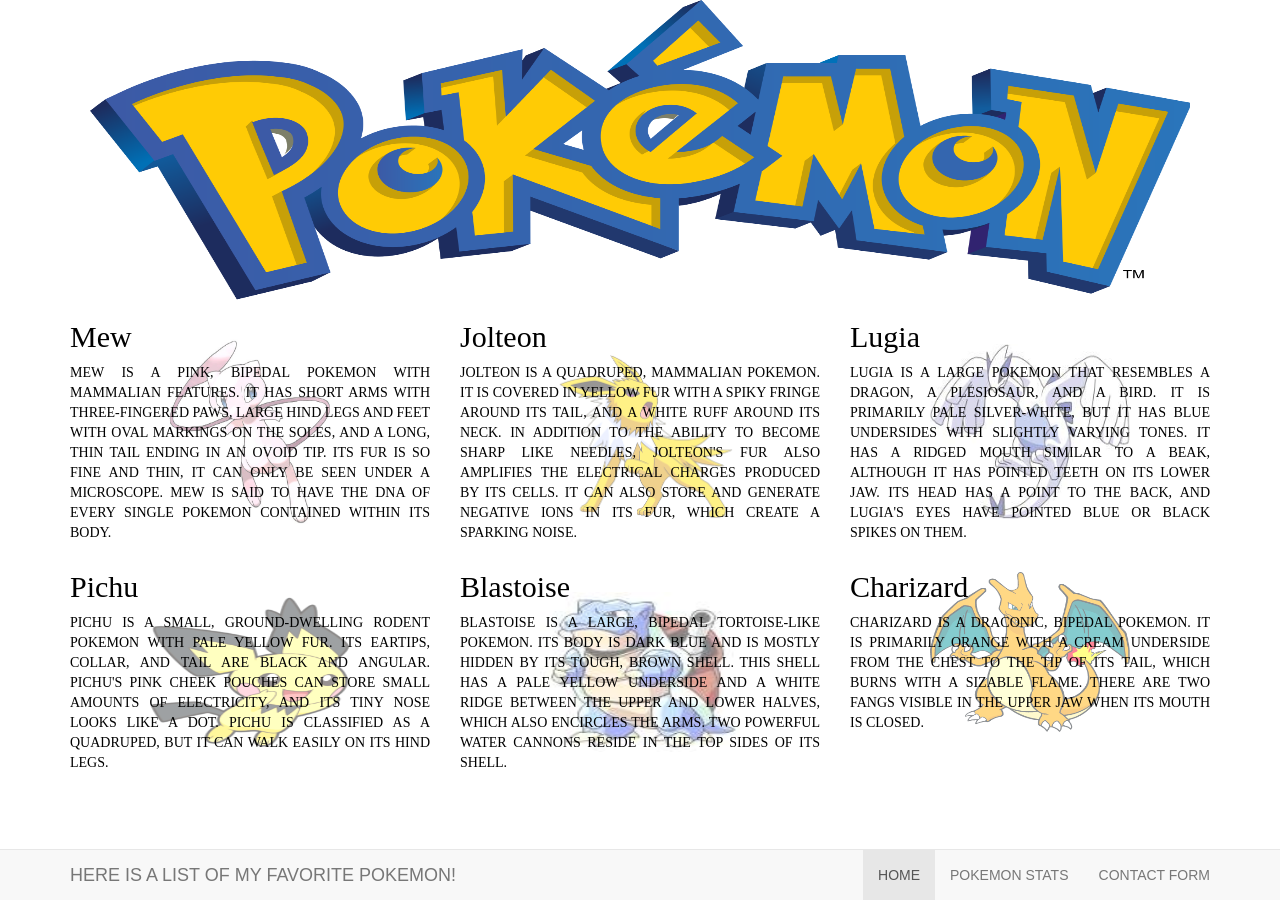
<file: index.html>
<!DOCTYPE html>
<html>
	<head>
		<title> Bootstrap 3 </title>
		<meta name="viewport" content="width=device-width, initial-scale=1.0">
		<link rel="stylesheet" href="https://maxcdn.bootstrapcdn.com/bootstrap/3.3.2/css/bootstrap.min.css">
        <link rel="stylesheet" href="bootstrap.css">
	
		
		
	</head>
	
	
	<body>
	<div class="favpoke">
	
	<div class="container">
	
		<div class="row">
		
			<div class="col-xs-12"></div>
</div>
        
       
	
		<div class="row">
		
			<div class="col-xs-4"><div class="mew"><h3>Mew</h3><p>Mew is a pink, bipedal Pokemon with mammalian features. It has short arms with three-fingered paws, large hind legs and feet with oval markings on the soles, and a long, thin tail ending in an ovoid tip. Its fur is so fine and thin, it can only be seen under a microscope. Mew is said to have the DNA of every single Pokemon contained within its body. </p></div></div>
			<div class="col-xs-4"><div class="jolteon"><h3>Jolteon</h3><p>Jolteon is a quadruped, mammalian Pokemon. It is covered in yellow fur with a spiky fringe around its tail, and a white ruff around its neck. In addition to the ability to become sharp like needles, Jolteon's fur also amplifies the electrical charges produced by its cells. It can also store and generate negative ions in its fur, which create a sparking noise.  </p></div></div>
			<div class="col-xs-4"><div class="lugia"><h3>Lugia</h3><p>Lugia is a large Pokemon that resembles a dragon, a plesiosaur, and a bird. It is primarily pale silver-white, but it has blue undersides with slightly varying tones. It has a ridged mouth similar to a beak, although it has pointed teeth on its lower jaw. Its head has a point to the back, and Lugia's eyes have pointed blue or black spikes on them.</p></div></div>
		</div>
		
		<div class="row">
			<div class="col-xs-4"><div class="pichu"><h3>Pichu</h3><p>Pichu is a small, ground-dwelling rodent Pokemon with pale yellow fur. Its eartips, collar, and tail are black and angular. Pichu's pink cheek pouches can store small amounts of electricity, and its tiny nose looks like a dot. Pichu is classified as a quadruped, but it can walk easily on its hind legs. </p></div></div>
			<div class="col-xs-4"><div class="blastoise"><h3>Blastoise</h3><p>Blastoise is a large, bipedal tortoise-like Pokemon. Its body is dark blue and is mostly hidden by its tough, brown shell. This shell has a pale yellow underside and a white ridge between the upper and lower halves, which also encircles the arms. Two powerful water cannons reside in the top sides of its shell.  </p></div></div>
			<div class="col-xs-4"><div class="charizard"><h3>Charizard</h3><p>Charizard is a draconic, bipedal Pokemon. It is primarily orange with a cream underside from the chest to the tip of its tail, which burns with a sizable flame. There are two fangs visible in the upper jaw when its mouth is closed.</p></div></div>
			
			
			
	</div>
	
	
	<div class="row">
	<div class="col-xs-8" id="nope"></div>
	</div>
	
	</div>
		
	</div>
	
	<script src="//code.jquery.com/jquery-1.11.2.min.js"></script>
	<script src="//maxcdn.bootstrapcdn.com/bootstrap/3.3.2/js/bootstrap.min.js"></script>
	
	<div class="navbar navbar-default navbar-fixed-bottom" role="navigation">
			<div class="container">
				<div class="navbar-header">
					<button type="button" class="navbar-toggle" data-toggle="collapse" data-target=".navbar-collapse">
					<span class="sr-only">Toggle navigation</span>
					<span class="icon-bar"></span>
					<span class="icon-bar"></span>
					<span class="icon-bar"></span>
					
					</button>
					<a class="navbar-brand" href="#">HERE IS A LIST OF MY FAVORITE POKEMON!</a>
		
		
		</div>
		
		<div class="navbar-collapse collapse">
			<ul class="nav navbar-nav navbar-right">
				<li class="active"><a href="#">HOME</a></li>
				<li><a href="pokemonstats.html">POKEMON STATS</a></li>
				<li><a href="contactform.html">CONTACT FORM</a></li>
		
		</div>
		</div>
		</div>
        </div>
        </body>
</html>
</file>
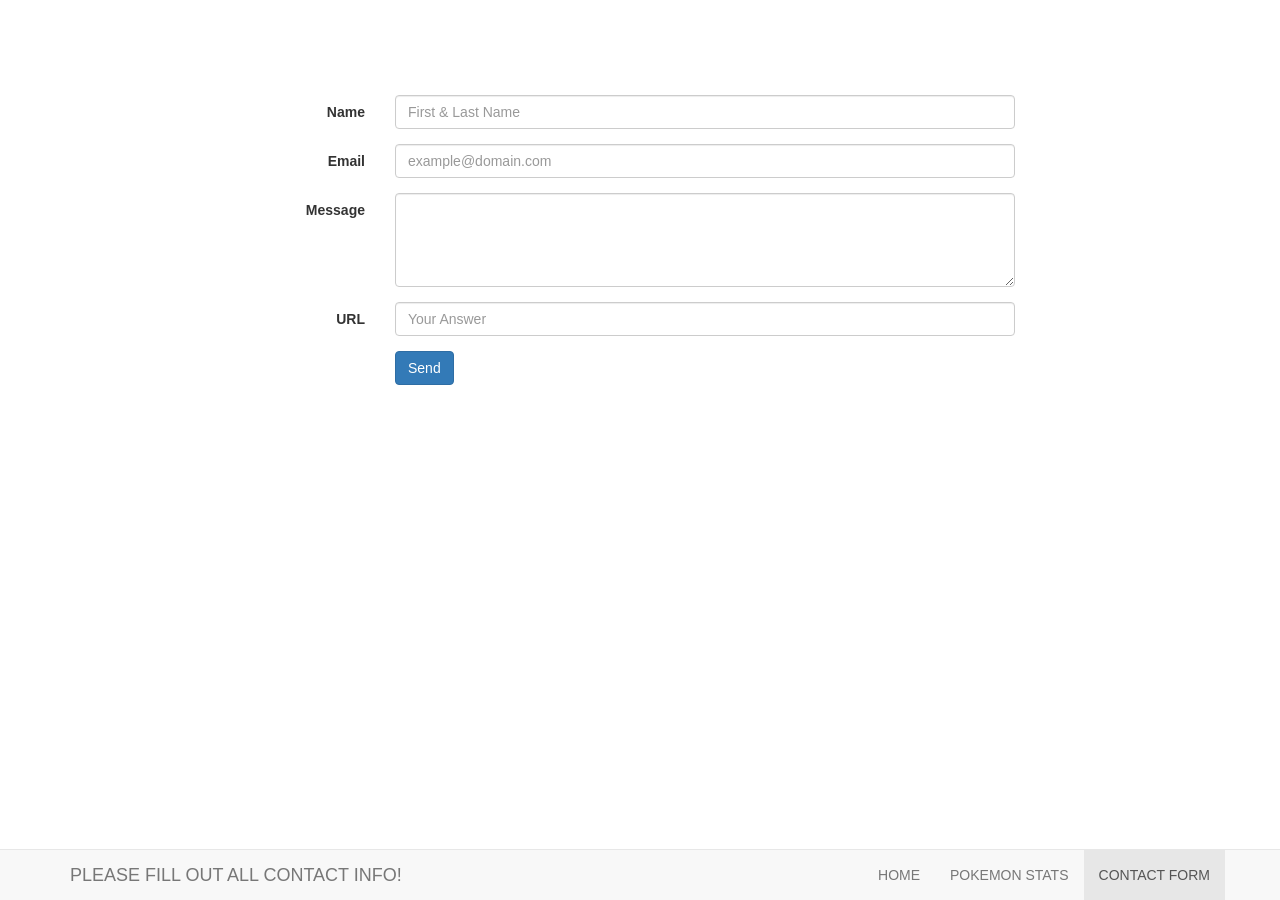
<file: contactform.html>
<!DOCTYPE html>
<html>
	<head>
		<title> Bootstrap 3 </title>
		<meta name="viewport" content="width=device-width, initial-scale=1.0">
		<link rel="stylesheet" href="https://maxcdn.bootstrapcdn.com/bootstrap/3.3.2/css/bootstrap.min.css">
        <link rel="stylesheet" href="bootstrap.css">
	
		
		
	</head>
	
	
	<body>
	
	<div class="container">
	<div class="row">
	<div class="col-xs-2"></div>
	</div>
	
	<div class="row">
	<div class="col-xs-2">
	</div>
	<div class="col-xs-8" id="nope">

    <form class="form-horizontal" role="form" method="post" action="index.php">
    <div class="form-group">
        <label for="name" class="col-sm-2 control-label">Name</label>
        <div class="col-sm-10">
            <input type="text" class="form-control" id="name" name="name" placeholder="First & Last Name" value="">
        </div>
    </div>
    <div class="form-group">
        <label for="email" class="col-sm-2 control-label">Email</label>
        <div class="col-sm-10">
            <input type="email" class="form-control" id="email" name="email" placeholder="example@domain.com" value="">
        </div>
    </div>
    <div class="form-group">
        <label for="message" class="col-sm-2 control-label">Message</label>
        <div class="col-sm-10">
            <textarea class="form-control" rows="4" name="message"></textarea>
        </div>
    </div>
    <div class="form-group">
        <label for="human" class="col-sm-2 control-label">URL</label>
        <div class="col-sm-10">
            <input type="text" class="form-control" id="human" name="human" placeholder="Your Answer">
        </div>
    </div>
    <div class="form-group">
        <div class="col-sm-10 col-sm-offset-2">
            <input id="submit" name="submit" type="submit" value="Send" class="btn btn-primary">
        </div>
    </div>
    <div class="form-group">
        <div class="col-sm-10 col-sm-offset-2">
            <! Will be used to display an alert to the user>
        </div>
    </div>

</form>

</div>
	</div>
	</div>
	
	<div class="navbar navbar-default navbar-fixed-bottom" role="navigation">
			<div class="container">
				<div class="navbar-header">
					<button type="button" class="navbar-toggle" data-toggle="collapse" data-target=".navbar-collapse">
					<span class="sr-only">Toggle navigation</span>
					<span class="icon-bar"></span>
					<span class="icon-bar"></span>
					<span class="icon-bar"></span>
					
					</button>
					<a class="navbar-brand" href="#">PLEASE FILL OUT ALL CONTACT INFO!</a>
		
		
		</div>
		
		<div class="navbar-collapse collapse">
			<ul class="nav navbar-nav navbar-right">
				<li><a href="bootstrap.html">HOME</a></li>
				<li><a href="pokemonstats.html">POKEMON STATS</a></li>
				<li CLASS="active"><a href="contactform.html">CONTACT FORM</a></li>
		
		</div>
		</div>
		</div>
	
	
	
	
	
	
	
	
	
	<script src="//code.jquery.com/jquery-1.11.2.min.js"></script>
	<script src="//maxcdn.bootstrapcdn.com/bootstrap/3.3.2/js/bootstrap.min.js"></script>
	</body>
	
</html>
</file>
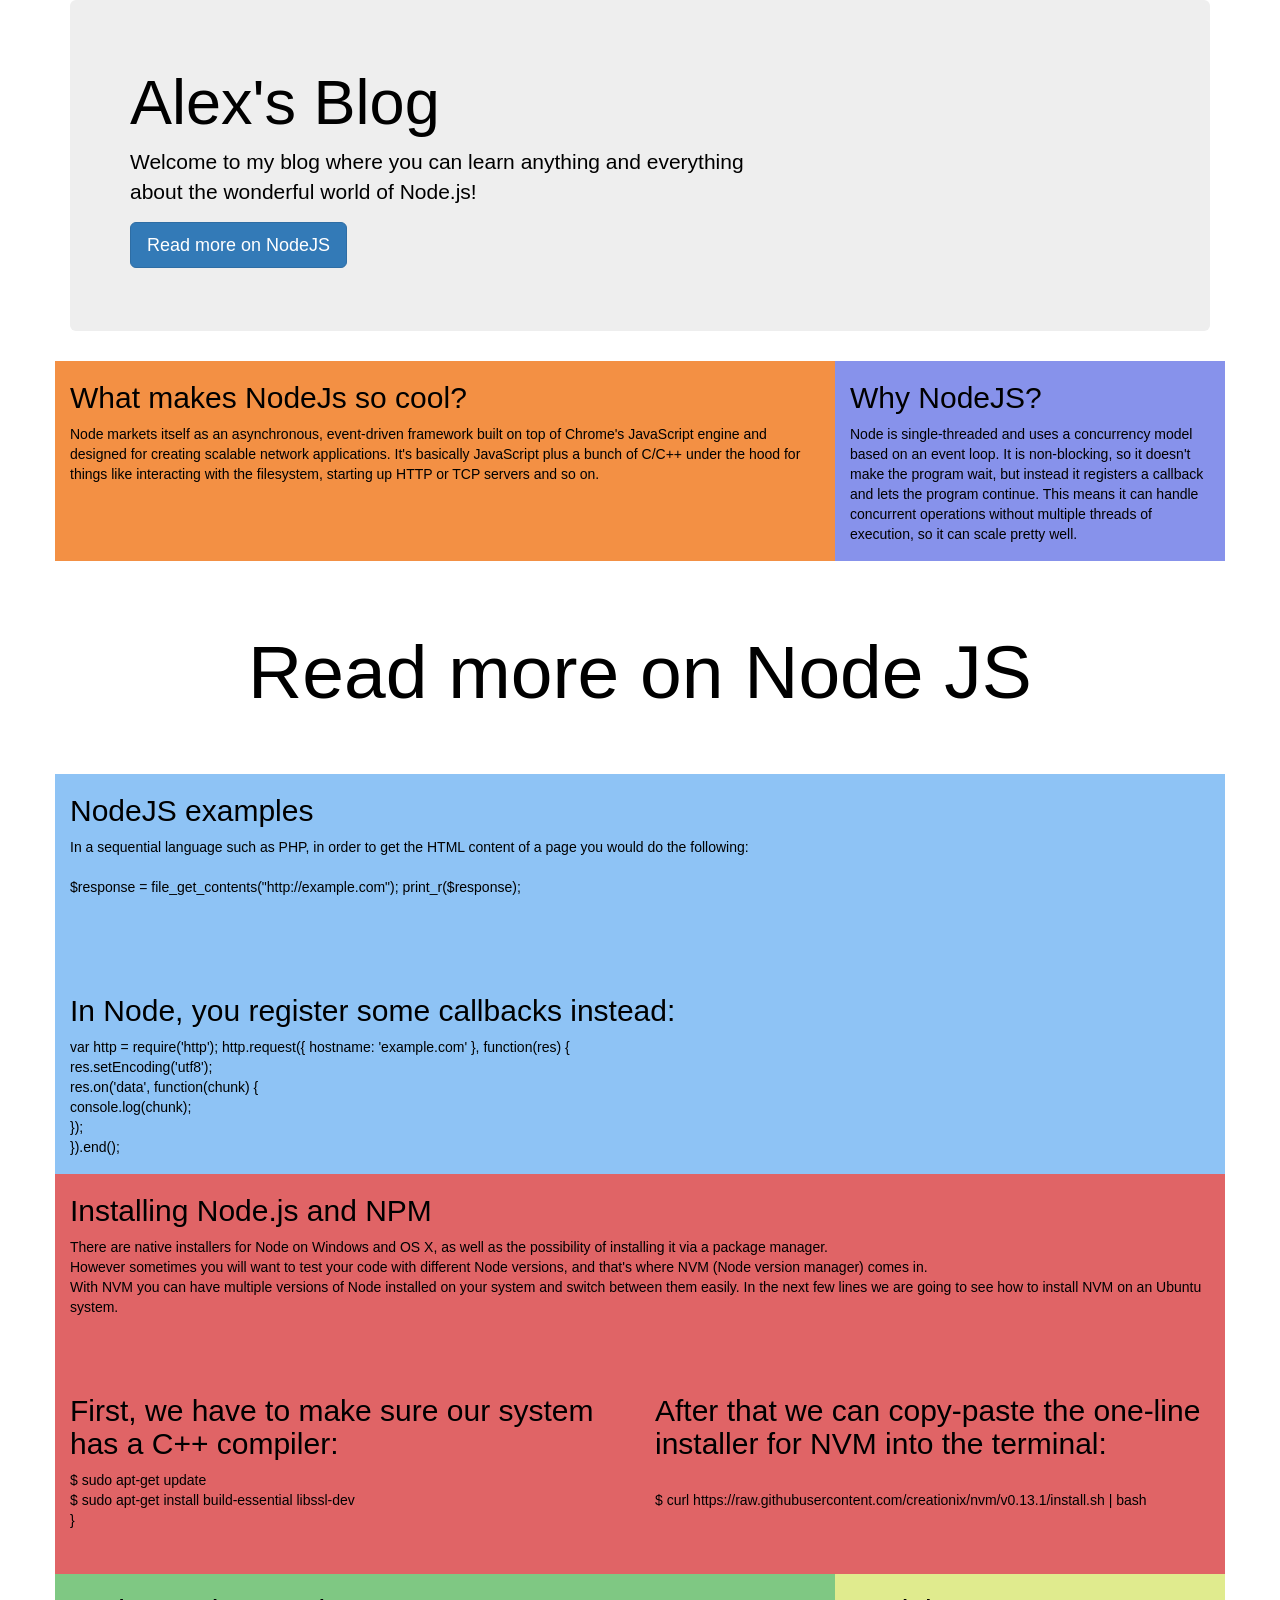
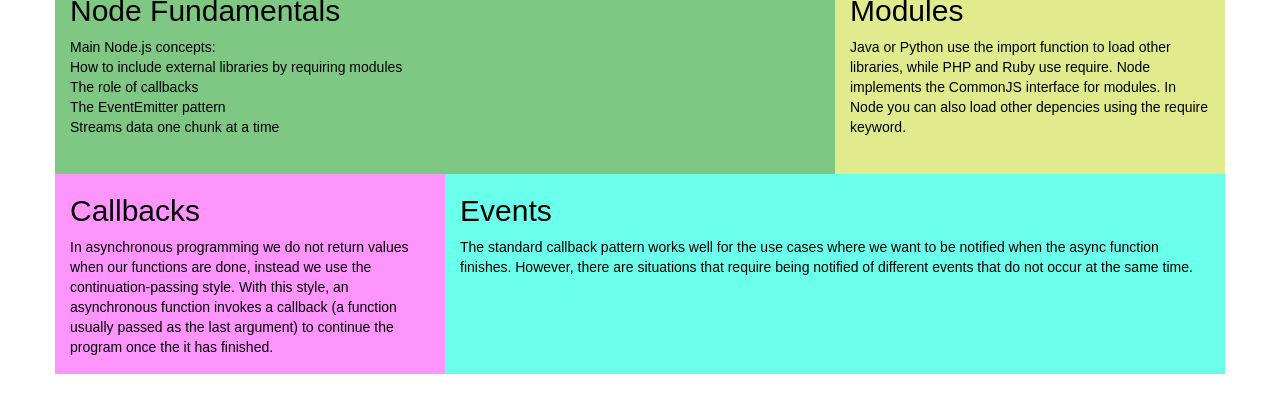
<file: nodeblog.html>
<html>
<head>
<link rel="stylesheet" href="https://maxcdn.bootstrapcdn.com/bootstrap/3.3.2/css/bootstrap.min.css">
<link rel="stylesheet" href="blognode.css">
<script src="https://maxcdn.bootstrapcdn.com/bootstrap/3.3.2/js/bootstrap.min.js"></script>
<title>Alex's Blog</title>
</head>

<body>
<div class="container">
<div class="jumbotron">
  <h1>Alex's Blog</h1>
  <p>Welcome to my blog where you can learn anything and everything<br>about the wonderful world of Node.js!</p>
  <p><a class="btn btn-primary btn-lg" href="https://www.airpair.com/javascript/node-js-tutorial" role="button">Read more on NodeJS</a></p>
</div>

<div class="row">
	<div class="col-md-8" id="special"><h2>What makes NodeJs so cool?</h2>
<p>Node markets itself as an asynchronous, event-driven framework built on top of Chrome's JavaScript engine and designed for creating scalable network applications. It's basically JavaScript plus a bunch of C/C++ under the hood for things like interacting with the filesystem, starting up HTTP or TCP servers and so on.</p>
</div>
	<div class="col-md-4" id="choose"><h2>Why NodeJS?</h2>
<p>Node is single-threaded and uses a concurrency model based on an event loop. It is non-blocking, so it doesn't make the program wait, but instead it registers a callback and lets the program continue. This means it can handle concurrent operations without multiple threads of execution, so it can scale pretty well.</p>
</div>
</div>
<div class="row">
	<div class="col-md-12"><h1>Read more on Node JS</h1>
	</div>
</div>

<div class="row" id="noderow">
	
	<div class="col-md-12" id="node"><h2>NodeJS examples</h2>
	<p>In a sequential language such as PHP, in order to get the HTML content of a page you would do the following:<br> <br> $response = file_get_contents("http://example.com");
print_r($response);</p>
</div>
</div>

<div class="row" id="noderow">
	<div class="col-md-12" id="node"><p><h2>In Node, you register some callbacks instead:</h2>var http = require('http');

http.request({ hostname: 'example.com' }, function(res) {<br>
  res.setEncoding('utf8');<br>
  res.on('data', function(chunk) {<br>
    console.log(chunk);<br>
  });<br>
}).end();<br>
</div>
	</div>

<div class="row" id="controllers">
	
	<div class="col-md-12" id="node"><h2>Installing Node.js and NPM</h2>
	<p>There are native installers for Node on Windows and OS X, as well as the possibility of installing it via a package manager.

<br>However sometimes you will want to test your code with different Node versions, and that's where NVM (Node version manager) comes in.<br>With NVM you can have multiple versions of Node installed on your system and switch between them easily. In the next few lines we are going to see how to install NVM on an Ubuntu system.
<br><br> </p>
</div>
</div>


<div class="row" id="controllers">
<div class="col-md-6"><h2>First, we have to make sure our system has a C++ compiler:</h2>
	<p>$ sudo apt-get update<br>
$ sudo apt-get install build-essential libssl-dev<br>
}</p>
	</div>
	<div class="col-md-6"><h2>After that we can copy-paste the one-line installer for NVM into the terminal:</h2><br>
	<p>$ curl https://raw.githubusercontent.com/creationix/nvm/v0.13.1/install.sh | bash<br></p>
	</div>
</div>

<div class="row">
	<div class="col-md-8" id="objects"><h2>Node Fundamentals</h2>
	<p>Main Node.js concepts:<br>
How to include external libraries by requiring modules<br>
The role of callbacks<br>
The EventEmitter pattern<br>
Streams data one chunk at a time<br>

</p>
	</div>
	<div class="col-md-4" id="expressions"><h2>Modules</h2>
	<p>Java or Python use the import function to load other libraries, while PHP and Ruby use require. Node implements the CommonJS interface for modules. In Node you can also load other depencies using the require keyword.</p>
	</div>
</div>
<div class="row">
	<div class="col-md-4" id="databinding"><h2>Callbacks</h2>
	<p>In asynchronous programming we do not return values when our functions are done, instead we use the continuation-passing style.
With this style, an asynchronous function invokes a callback (a function usually passed as the last argument) to continue the program once the it has finished.</p>
	</div>
	<div class="col-md-8" id="modules"><h2> Events</h2>
	<p>The standard callback pattern works well for the use cases where we want to be notified when the async function finishes. However, there are situations that require being notified of different events that do not occur at the same time.
    </p>
	</div>
	</div>






</div>
</body>
</html>
</file>
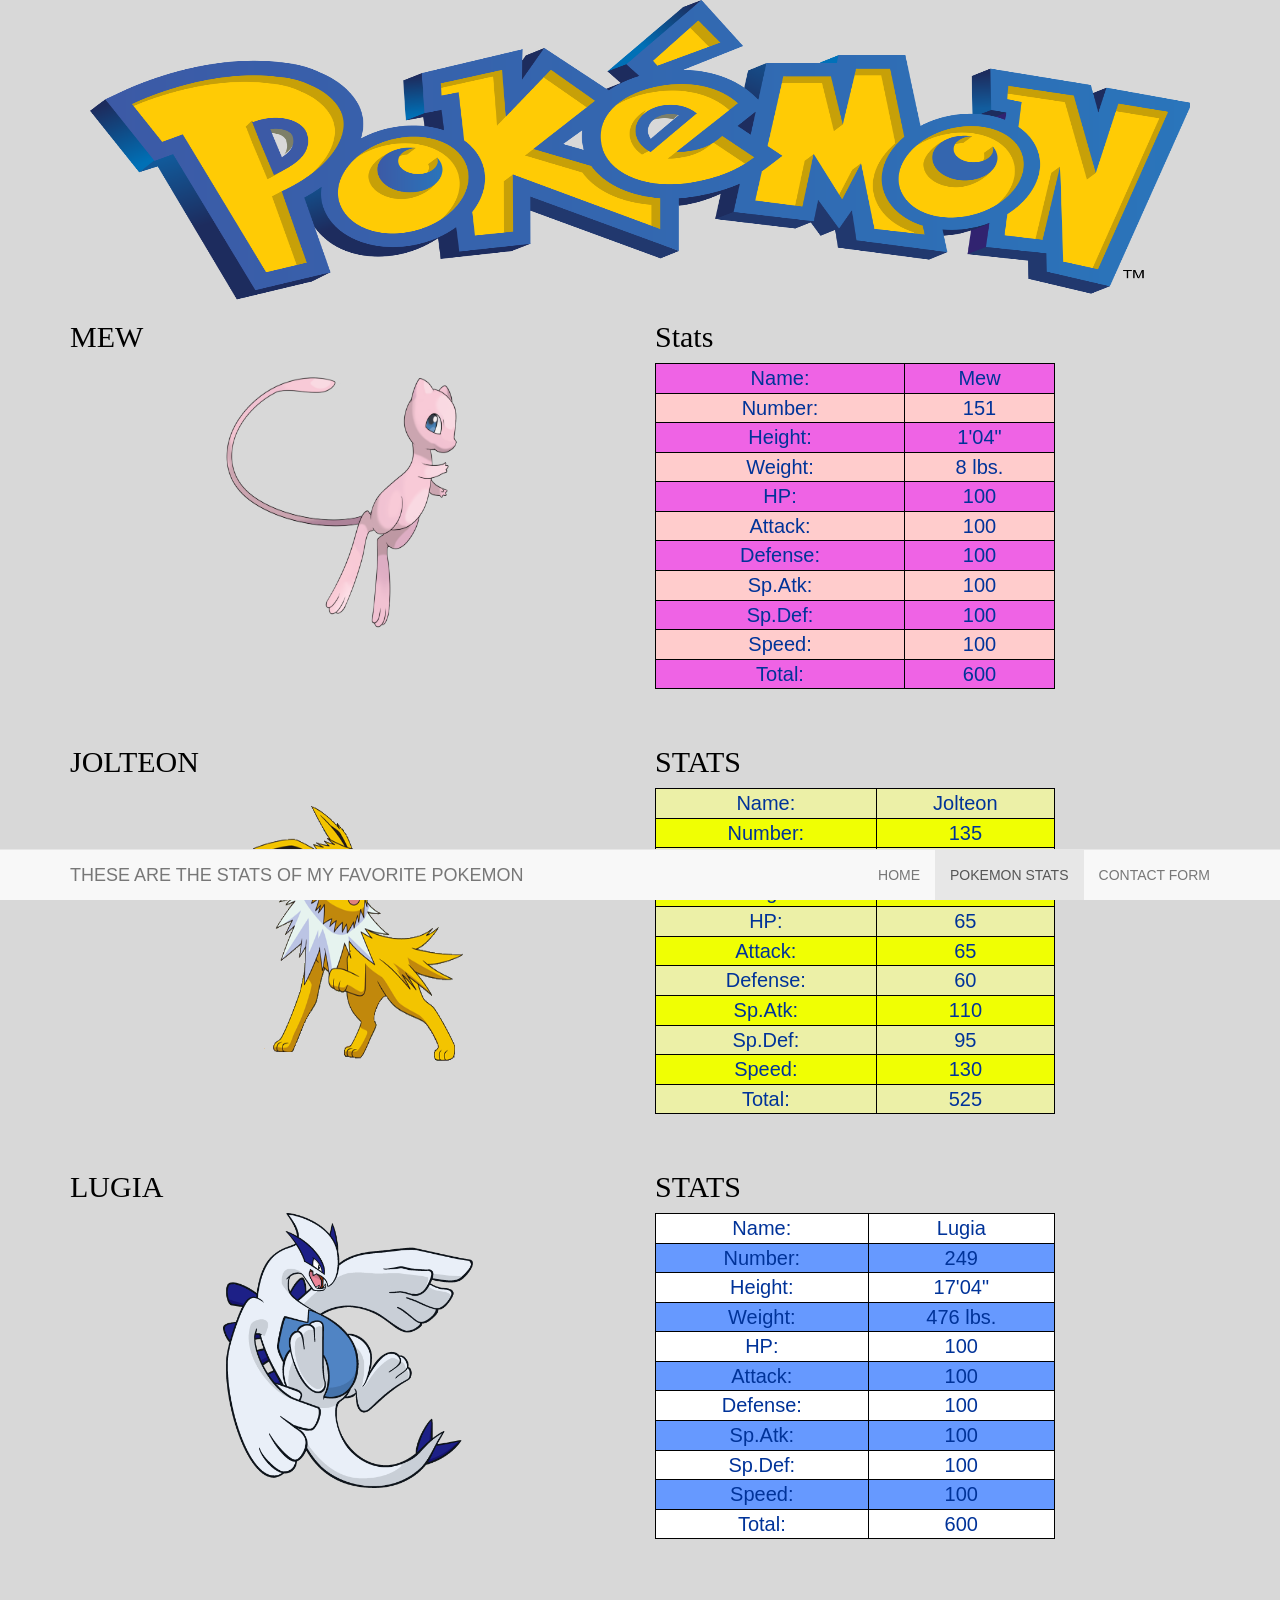
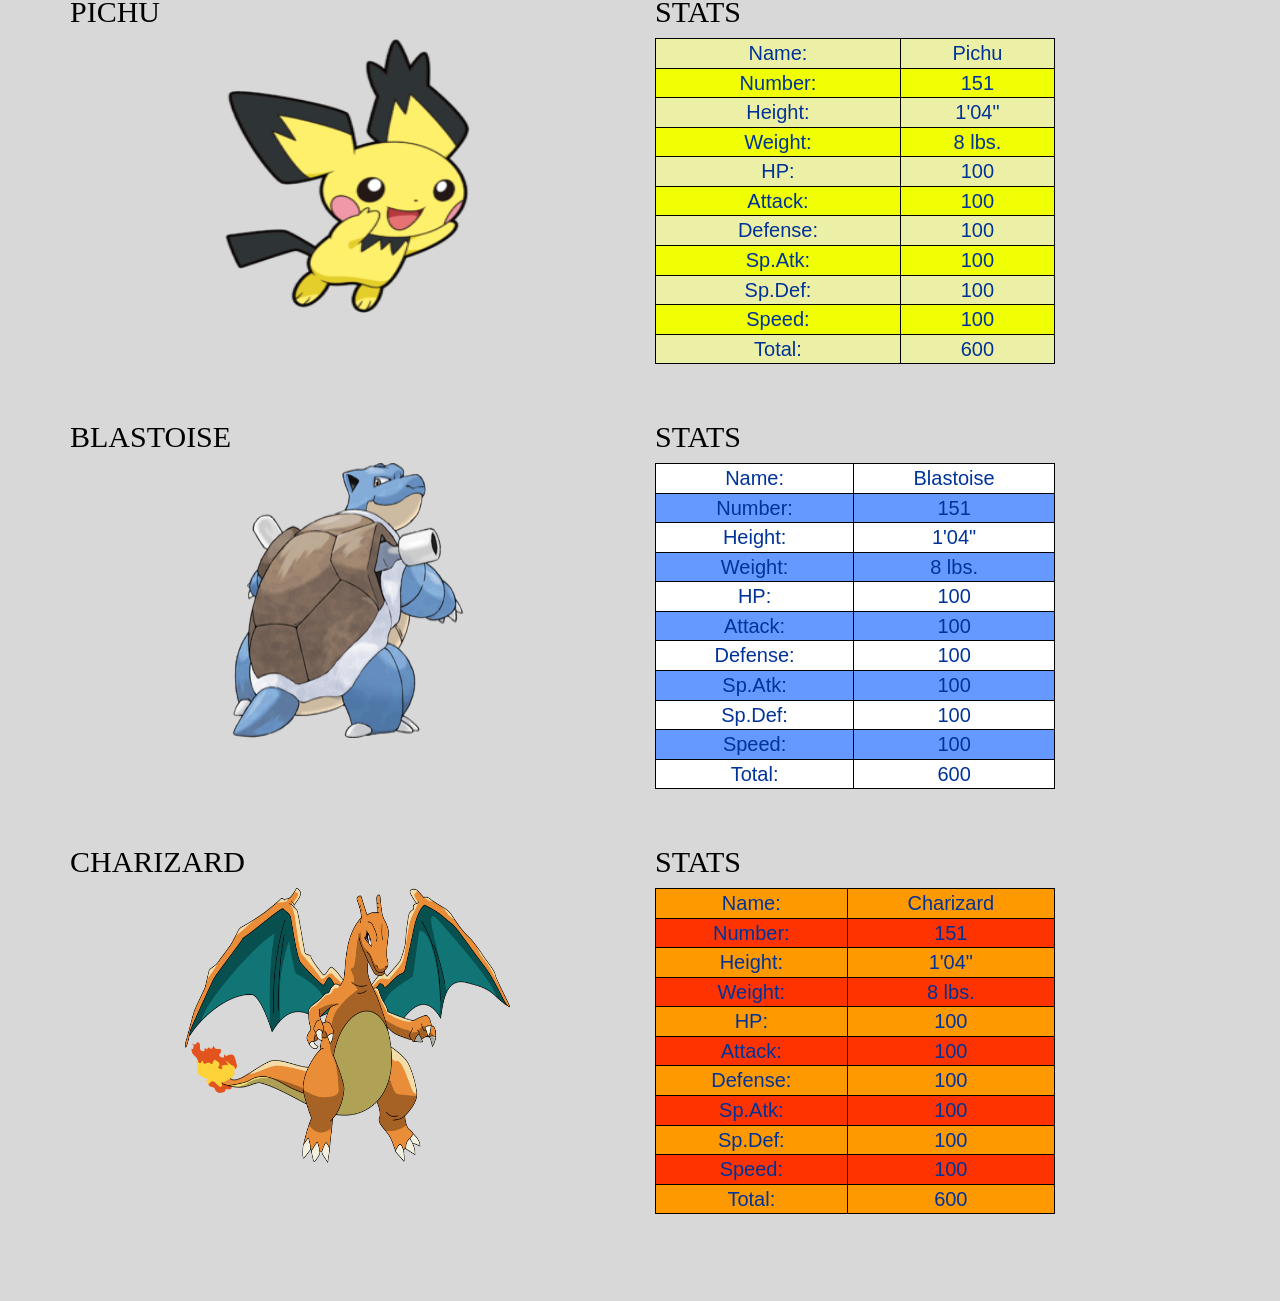
<file: pokemonstats.html>
<!DOCTYPE html>
<html>
	<head>
		<title> Bootstrap 3 </title>
		<meta name="viewport" content="width=device-width, initial-scale=1.0">
		<link rel="stylesheet" href="https://maxcdn.bootstrapcdn.com/bootstrap/3.3.2/css/bootstrap.min.css">
        <link rel="stylesheet" href="bootstrap.css">
	
	</head>

<body>
<div class="pokemonstats">
<div class="container">

	<div class="row">
	<div class="col-xs-12"></div>
  </div>
  
<div class="row">
	<div class="col-xs-6"><h3>MEW</h3><img src="mew2.png" width="250" height="275"/></div>
    <div class="col-xs-6"><h3>Stats</h3>
    
    <table class="mewtable">
    <tr>
    	<td>Name:</td>
        <td>Mew</td>
    </tr>
    
    <tr>
    	<td>Number:</td>
        <td>151</td>
    </tr>
    
    <tr>
    	<td>Height:</td>
        <td>1'04"</td>
    </tr>
    
    <tr>
    	<td>Weight:</td>
        <td>8 lbs.</td>
    </tr>
    
    <tr>
    	<td>HP:</td>
        <td>100</td>
    </tr>
    
     <tr>
    	<td>Attack:</td>
        <td>100</td>
    </tr>
    
     <tr>
    	<td>Defense:</td>
        <td>100</td>
    </tr>
    
     <tr>
    	<td>Sp.Atk:</td>
        <td>100</td>
    </tr>
    
     <tr>
    	<td>Sp.Def:</td>
        <td>100</td>
    </tr>
    
     <tr>
    	<td>Speed:</td>
        <td>100</td>
    </tr>
    
     <tr>
    	<td>Total:</td>
        <td>600</td>
    </tr>
    
    
    
    </table>
     
    
            
            
            
            
            </div>
</div>

<div class="row">
	
    <div class="col-xs-6"><h3>JOLTEON</h3><img src="jolteon2.png" width="250" height="275"/></div>
    <div class="col-xs-6"><h3>STATS</h3> 
    
    <table class="jolteontable">
    <tr>
    	<td>Name:</td>
        <td>Jolteon</td>
    </tr>
    
    <tr>
    	<td>Number:</td>
        <td>135</td>
    </tr>
    
    <tr>
    	<td>Height:</td>
        <td>2'07"</td>
    </tr>
    
    <tr>
    	<td>Weight:</td>
        <td>54 lbs.</td>
    </tr>
    
    <tr>
    	<td>HP:</td>
        <td>65</td>
    </tr>
    
     <tr>
    	<td>Attack:</td>
        <td>65</td>
    </tr>
    
     <tr>
    	<td>Defense:</td>
        <td>60</td>
    </tr>
    
     <tr>
    	<td>Sp.Atk:</td>
        <td>110</td>
    </tr>
    
     <tr>
    	<td>Sp.Def:</td>
        <td>95</td>
    </tr>
    
     <tr>
    	<td>Speed:</td>
        <td>130</td>
    </tr>
    
     <tr>
    	<td>Total:</td>
        <td>525</td>
    </tr>
    
    
    
    </table></div>
 </div>
	
	
	<div class="row">
	
    <div class="col-xs-6"><h3>LUGIA</h3><img src="lugia2.png" width="250" height="275"/></div>
    <div class="col-xs-6"><h3>STATS</h3> 
    
    <table class="lugiatable">
    <tr>
    	<td>Name:</td>
        <td>Lugia</td>
    </tr>
    
    <tr>
    	<td>Number:</td>
        <td>249</td>
    </tr>
    
    <tr>
    	<td>Height:</td>
        <td>17'04"</td>
    </tr>
    
    <tr>
    	<td>Weight:</td>
        <td>476 lbs.</td>
    </tr>
    
    <tr>
    	<td>HP:</td>
        <td>100</td>
    </tr>
    
     <tr>
    	<td>Attack:</td>
        <td>100</td>
    </tr>
    
     <tr>
    	<td>Defense:</td>
        <td>100</td>
    </tr>
    
     <tr>
    	<td>Sp.Atk:</td>
        <td>100</td>
    </tr>
    
     <tr>
    	<td>Sp.Def:</td>
        <td>100</td>
    </tr>
    
     <tr>
    	<td>Speed:</td>
        <td>100</td>
    </tr>
    
     <tr>
    	<td>Total:</td>
        <td>600</td>
    </tr>
    
    
    
    </table></div>
 </div>
 
 
 <div class="row">
	
    <div class="col-xs-6"><h3>PICHU</h3><img src="pichu2.png" width="245" height="275"/></div>
    <div class="col-xs-6"><h3>STATS</h3> 
    
    <table class="jolteontable">
    <tr>
    	<td>Name:</td>
        <td>Pichu</td>
    </tr>
    
    <tr>
    	<td>Number:</td>
        <td>151</td>
    </tr>
    
    <tr>
    	<td>Height:</td>
        <td>1'04"</td>
    </tr>
    
    <tr>
    	<td>Weight:</td>
        <td>8 lbs.</td>
    </tr>
    
    <tr>
    	<td>HP:</td>
        <td>100</td>
    </tr>
    
     <tr>
    	<td>Attack:</td>
        <td>100</td>
    </tr>
    
     <tr>
    	<td>Defense:</td>
        <td>100</td>
    </tr>
    
     <tr>
    	<td>Sp.Atk:</td>
        <td>100</td>
    </tr>
    
     <tr>
    	<td>Sp.Def:</td>
        <td>100</td>
    </tr>
    
     <tr>
    	<td>Speed:</td>
        <td>100</td>
    </tr>
    
     <tr>
    	<td>Total:</td>
        <td>600</td>
    </tr>
    
    
    
    </table></div>
 </div>
 
 
 <div class="row">
	
    <div class="col-xs-6"><h3>BLASTOISE</h3><img src="blastoise2.png" width="250" height="275"/></div>
    <div class="col-xs-6"><h3>STATS</h3> 
    
    <table class="lugiatable">
    <tr>
    	<td>Name:</td>
        <td>Blastoise</td>
    </tr>
    
    <tr>
    	<td>Number:</td>
        <td>151</td>
    </tr>
    
    <tr>
    	<td>Height:</td>
        <td>1'04"</td>
    </tr>
    
    <tr>
    	<td>Weight:</td>
        <td>8 lbs.</td>
    </tr>
    
    <tr>
    	<td>HP:</td>
        <td>100</td>
    </tr>
    
     <tr>
    	<td>Attack:</td>
        <td>100</td>
    </tr>
    
     <tr>
    	<td>Defense:</td>
        <td>100</td>
    </tr>
    
     <tr>
    	<td>Sp.Atk:</td>
        <td>100</td>
    </tr>
    
     <tr>
    	<td>Sp.Def:</td>
        <td>100</td>
    </tr>
    
     <tr>
    	<td>Speed:</td>
        <td>100</td>
    </tr>
    
     <tr>
    	<td>Total:</td>
        <td>600</td>
    </tr>
    
    
    
    </table></div>
 </div>
 
 
 <div class="row">
	
    <div class="col-xs-6"><h3>CHARIZARD</h3><img src="charizard2.png" width="325" height="275"/></div>
    <div class="col-xs-6"><h3>STATS</h3> 
    
    <table class="charizardtable">
    <tr>
    	<td>Name:</td>
        <td>Charizard</td>
    </tr>
    
    <tr>
    	<td>Number:</td>
        <td>151</td>
    </tr>
    
    <tr>
    	<td>Height:</td>
        <td>1'04"</td>
    </tr>
    
    <tr>
    	<td>Weight:</td>
        <td>8 lbs.</td>
    </tr>
    
    <tr>
    	<td>HP:</td>
        <td>100</td>
    </tr>
    
     <tr>
    	<td>Attack:</td>
        <td>100</td>
    </tr>
    
     <tr>
    	<td>Defense:</td>
        <td>100</td>
    </tr>
    
     <tr>
    	<td>Sp.Atk:</td>
        <td>100</td>
    </tr>
    
     <tr>
    	<td>Sp.Def:</td>
        <td>100</td>
    </tr>
    
     <tr>
    	<td>Speed:</td>
        <td>100</td>
    </tr>
    
     <tr>
    	<td>Total:</td>
        <td>600</td>
    </tr>
    
    
    
    </table></div>
 </div>
 
 
 
 <div class="row">
	<div class="col-xs-8" id="nope"></div>
	</div>
 
 
 
 
 
</div>

<div class="navbar navbar-default navbar-fixed-bottom" role="navigation">
			<div class="container">
				<div class="navbar-header">
					<button type="button" class="navbar-toggle" data-toggle="collapse" data-target=".navbar-collapse">
					<span class="sr-only">Toggle navigation</span>
					<span class="icon-bar"></span>
					<span class="icon-bar"></span>
					<span class="icon-bar"></span>
					
					</button>
					<a class="navbar-brand" href="#">THESE ARE THE STATS OF MY FAVORITE POKEMON</a>
		
		
		</div>
		
		<div class="navbar-collapse collapse">
			<ul class="nav navbar-nav navbar-right">
				<li><a href="bootstrap.html">HOME</a></li>
				<li class="active"><a href="pokemonstats.html">POKEMON STATS</a></li>
				<li><a href="contactform.html">CONTACT FORM</a></li>
		
		</div>
		</div>
		</div>
</div>













	<script src="//code.jquery.com/jquery-1.11.2.min.js"></script>
	<script src="//maxcdn.bootstrapcdn.com/bootstrap/3.3.2/js/bootstrap.min.js"></script>
</body>


</html>
</file>
<file: blognode.css>
.col-md-8
{

height: 200px;

}

.col-md-4
{

height: 200px;
}

.col-md-12
{
text-align:center;
padding-top: 50px;
padding-bottom: 50px;

}

.col-md-12 h1
{
font-size: 75px;
}
.col-md-3
{
height:200px;

}
.col-md-6
{

height: 200px;
;
}

body
{
padding-bottom: 30px;
}
#objects.col-md-8{
background-color:#7FC883;
}
#controllers.row
{
background-color:#E06466;
}
#noderow.row
{background-color:#8EC3F5;
}
#modules.col-md-8
{
	background-color:#7FE7D2;
}
#expressions.col-md-4
{
	background-color: #E0EB8E;
}
#databinding.col-md-4
{
	background-color:#FD95FD;
}
#special.col-md-8
{
	background-color: #F39044;
}
#choose.col-md-4
{
	background-color: #8792EB;
}
#modules.col-md-8
{
	background-color:#69FFEA;
}

#node.col-md-12
{

height:200px;
padding-top:0px;
text-align:left;
padding-bottom: 0px;
}

.glyphicon
{
font-size:50px;
}

.container
{
	color: black;
}
</file>
